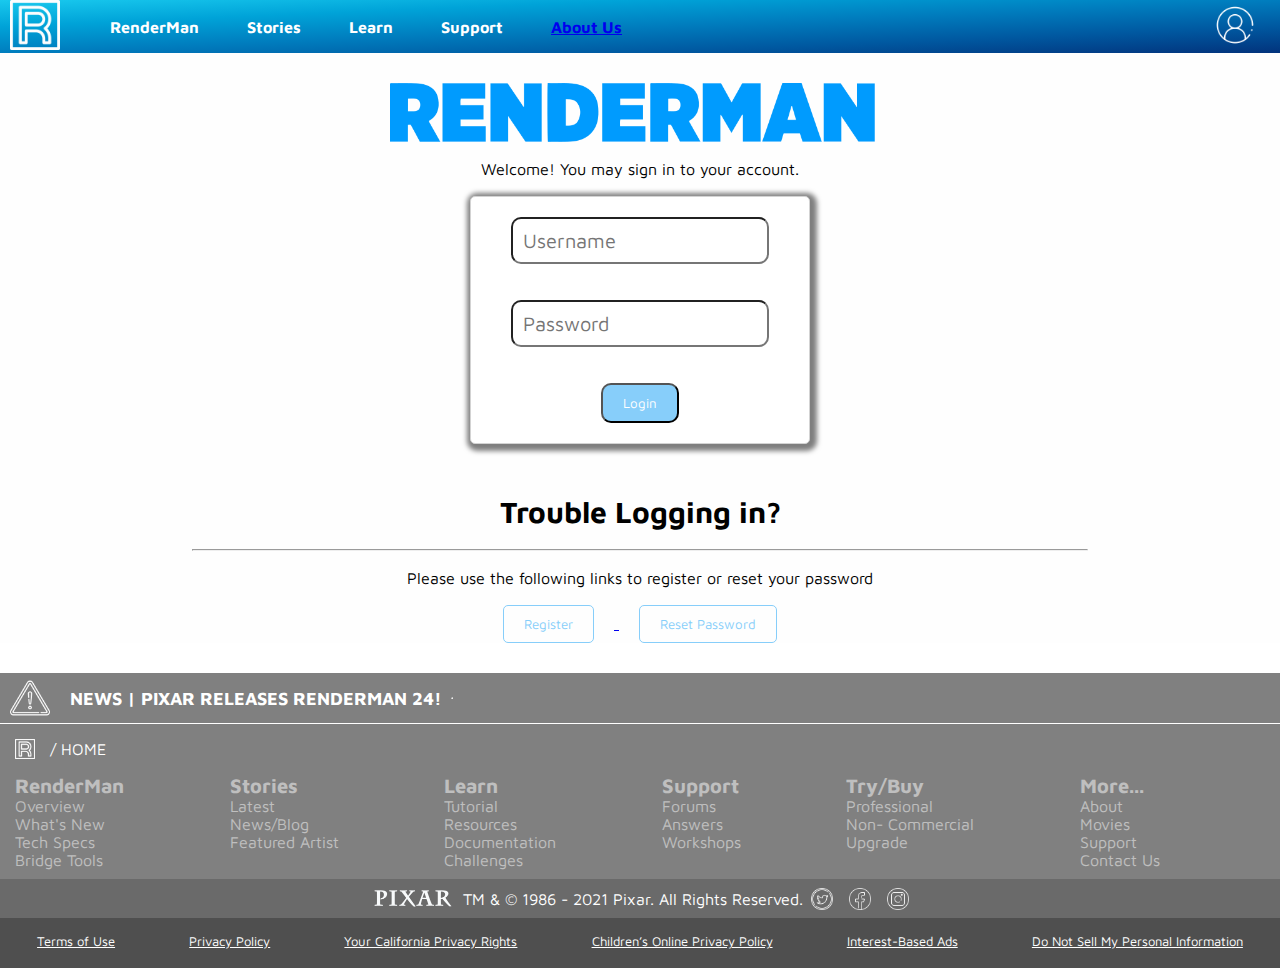
<file: Login.html>
<!DOCTYPE html>
<html lang="en">
<head>
    <meta charset="UTF-8">
    <meta http-equiv="X-UA-Compatible" content="IE=edge">
    <meta name="viewport" content="width=
    , initial-scale=1.0">
    <title>Login</title>
    <link href="CSS/main.css" rel="stylesheet" type="text/css" >
    <link rel="stylesheet" href="CSS/login.css" type="text/css">
    <link href="https://fonts.googleapis.com/css2?family=Maven+Pro&display=swap" rel="stylesheet">
</head>
<body>
    <header> 
        <nav class="navigation">
            <a href="index.html">
                <img src="IMAGENES/letter r.png" class="imgletterR" id="logo"> 
            </a>
            <ul class="firstlist">
                <li>RenderMan</li> 
                <li>Stories</li>
                <li>Learn</li>
                <li>Support</li>
                <a href="AboutUs.html"> 
                 <li>About Us</li>
                </a>
            </ul>
            <img src="IMAGENES/Login.png" class="imglogin">
        </nav>
    </header>
    <main class="containerlogin"> 
        <div class="containerinfo">
            <img src="IMAGENES/RenderMan_Logo.svg.png" class="Rendermanlogo">
            <br>
            <span>Welcome! You may sign in to your account.</span>
            <br>
            <form class="form">
                <input type="text" id="username" name="username" placeholder="Username" class="input">
                <br>
                <br>
                <input type="password" name="password" id="password" placeholder="Password" class="input">
                <br>
                <br>
                <input type="submit" value="Login" class="login">
            </form>       
            <span class="mainlabelfooter">Trouble Logging in?</span>
            <hr class="linebreak">
            <br>
            <span class="subtitlelabelfooter">Please use the following links to register or reset your password</span>
            <br>
            <div class="btnscontainer">
                <a href="Register.html">
                    <button class="btncontainerlogin" >Register</button>
                </a> 
                <button class="btncontainerlogin" >Reset Password</button>
            </div>
        </div>        
    </main>
    <section class="secondsection">
        <img src="IMAGENES/caution.png" class="imgcaution">
        <span class="span5">NEWS | PIXAR RELEASES RENDERMAN 24! </span>
        <HR></HR>
    </section>  
    <footer class="footer">
        <div class="divfooter">
            <img src="IMAGENES/letter r.png" class="imgletterR2">
            <span>/ HOME</span>
        </div>    
        <section class="links"> 
            <ul class="secondlist">
                <li class="secondlistitem">
                    <span>RenderMan</span>
                    <span>Overview</span>
                    <span>What's New</span>
                    <span>Tech Specs</span>
                    <span>Bridge Tools</span>
                </li>
                <li class="secondlistitem">
                    <span>Stories</span>
                    <span>Latest</span>
                    <span>News/Blog</span>
                    <span>Featured Artist</span>
                </li>
                <li class="secondlistitem">
                    <span>Learn</span>
                    <span>Tutorial</span>
                    <span>Resources</span>
                    <span>Documentation</span>
                    <span>Challenges</span>      
                </li>
                <li class="secondlistitem"> 
                    <span>Support</span>
                    <span>Forums</span>
                    <span>Answers</span>
                    <span>Workshops</span>
                </li>
                <li class="secondlistitem">
                    <span>Try/Buy</span>
                    <span>Professional</span>
                    <span>Non- Commercial</span>
                    <span>Upgrade</span>
                </li>
                <li class="secondlistitem">
                    <span>More...</span>
                    <span>About</span>
                    <span>Movies</span>
                    <span>Support</span>
                    <span>Contact Us</span>      
                </li>
            </ul>
        </section>
        <section class="credits">
            <img src="IMAGENES/Pixar.png" class="imgpixar">
            <span>TM & © 1986 - 2021 Pixar. All Rights Reserved.</span>
            <img src="IMAGENES/Twitter.png" class="imgsocialmedia">
            <img src="IMAGENES/facebook.png" class="imgsocialmedia">
            <img src="IMAGENES/instagram.png" class="imgsocialmedia">
        </section>
        <section class="terms">
            <nav >
                <ul class="listterms">
                    <li class="item">Terms of Use </li>
                    <li class="item">Privacy Policy</li>
                    <li class="item">Your California Privacy Rights</li>
                    <li class="item">Children’s Online Privacy Policy</li>
                    <li class="item">Interest-Based Ads</li>
                    <li class="item">Do Not Sell My Personal Information</li>
                </ul>
            </nav>
        </section>
    </footer>
</body>
</html>
</file>
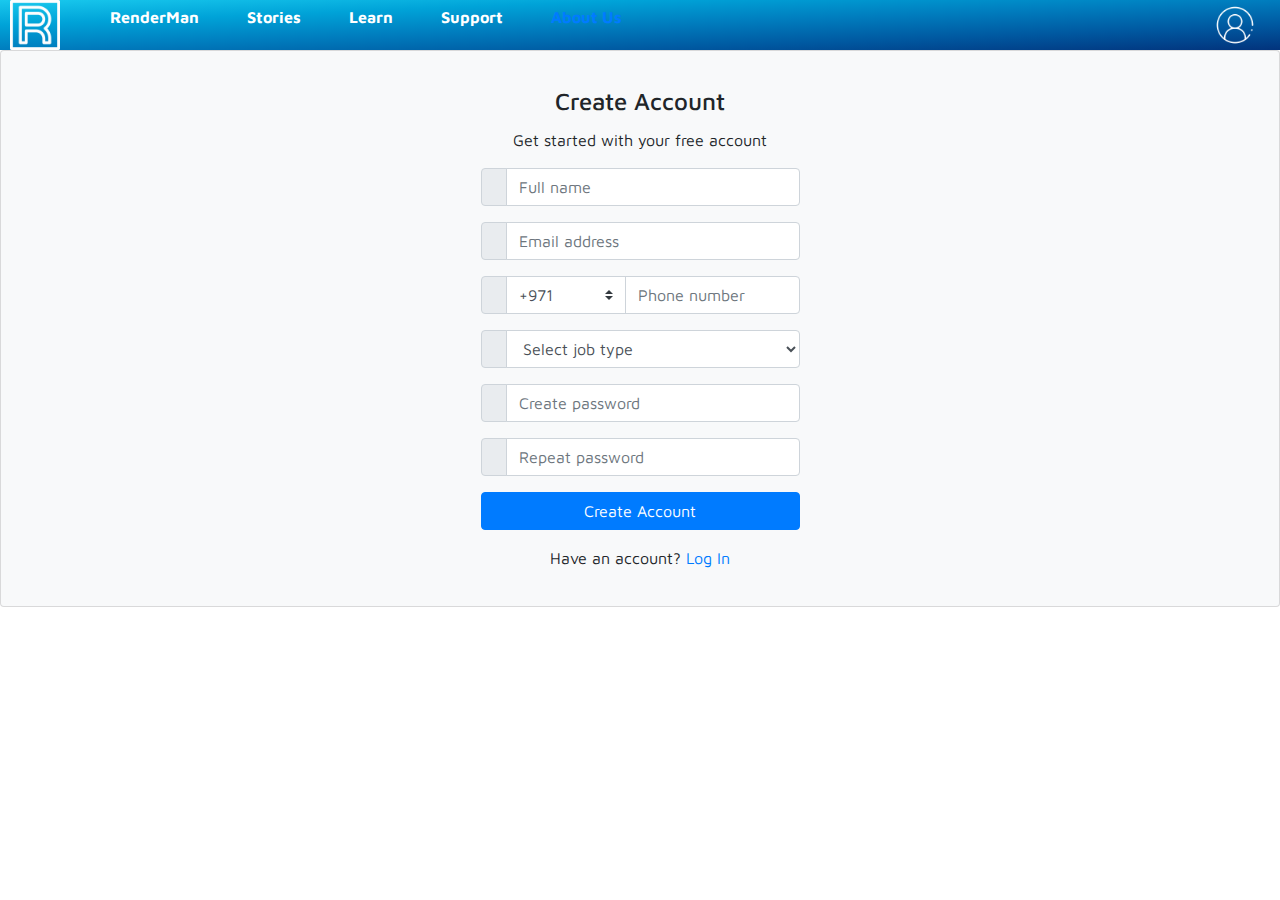
<file: Register.html>
<!DOCTYPE html>
<html lang="en">
<head>
    <meta charset="UTF-8">
    <meta http-equiv="X-UA-Compatible" content="IE=edge">
    <meta name="viewport" content="width=device-width, initial-scale=1.0">
    <title>Register</title>
    <link href="//maxcdn.bootstrapcdn.com/bootstrap/4.0.0/css/bootstrap.min.css" rel="stylesheet" id="bootstrap-css">
    <script src="//maxcdn.bootstrapcdn.com/bootstrap/4.0.0/js/bootstrap.min.js"></script>
    <script src="//cdnjs.cloudflare.com/ajax/libs/jquery/3.2.1/jquery.min.js"></script>
    <link href="CSS/main.css" rel="stylesheet" type="text/css" >
    <link rel="stylesheet" href="CSS/Register.css" type="text/css">
    <link href="https://fonts.googleapis.com/css2?family=Maven+Pro&display=swap" rel="stylesheet">
</head>
<body>
    <header> 
        <nav class="navigation">
            <a href="index.html">
                <img src="IMAGENES/letter r.png" class="imgletterR" id="logo"> 
            </a>
            <ul class="firstlist">
                <li>RenderMan</li> 
                <li>Stories</li>
                <li>Learn</li>
                <li>Support</li>
                <a href="AboutUs.html"> 
                 <li>About Us</li>
                </a>
            </ul>
            <img src="IMAGENES/Login.png" class="imglogin">
        </nav>
    </header>

    <div class="card bg-light">
        <article class="card-body mx-auto" style="max-width: 400px;">
        <h4 class="card-title mt-3 text-center">Create Account</h4>
        <p class="text-center">Get started with your free account</p>
        <form>
            <div class="form-group input-group">
                <div class="input-group-prepend">
                    <span class="input-group-text"> <i class="fa fa-user"></i> </span>
                 </div>
                <input name="" class="form-control" placeholder="Full name" type="text">
            </div> <!-- form-group// -->
            <div class="form-group input-group">
                <div class="input-group-prepend">
                    <span class="input-group-text"> <i class="fa fa-envelope"></i> </span>
                 </div>
                <input name="" class="form-control" placeholder="Email address" type="email">
            </div> <!-- form-group// -->
            <div class="form-group input-group">
                <div class="input-group-prepend">
                    <span class="input-group-text"> <i class="fa fa-phone"></i> </span>
                </div>
                <select class="custom-select" style="max-width: 120px;">
                    <option selected="">+971</option>
                    <option value="1">+972</option>
                    <option value="2">+198</option>
                    <option value="3">+701</option>
                </select>
                <input name="" class="form-control" placeholder="Phone number" type="text">
            </div> <!-- form-group// -->
            <div class="form-group input-group">
                <div class="input-group-prepend">
                    <span class="input-group-text"> <i class="fa fa-building"></i> </span>
                </div>
                <select class="form-control">
                    <option selected=""> Select job type</option>
                    <option>Designer</option>
                    <option>Manager</option>
                    <option>Accaunting</option>
                </select>
            </div> <!-- form-group end.// -->
            <div class="form-group input-group">
                <div class="input-group-prepend">
                    <span class="input-group-text"> <i class="fa fa-lock"></i> </span>
                </div>
                <input class="form-control" placeholder="Create password" type="password">
            </div> <!-- form-group// -->
            <div class="form-group input-group">
                <div class="input-group-prepend">
                    <span class="input-group-text"> <i class="fa fa-lock"></i> </span>
                </div>
                <input class="form-control" placeholder="Repeat password" type="password">
            </div> <!-- form-group// -->                                      
            <div class="form-group">
                <button type="submit" class="btn btn-primary btn-block"> Create Account  </button>
            </div> <!-- form-group// -->  
                <p class="text-center">Have an account? <a href="Login.html">Log In</a> </p> 

                                                                            
        </form>
        </article>
        </div> <!-- card.// -->
        
        </div> 

</body>
</html>
</file>
<file: CSS/main.css>
* {
  font-family: 'Maven Pro', sans-serif;
  margin: 0;
  padding: 0;
  box-sizing: border-box;
}

.backgroundheader{
    background-image: linear-gradient(to left top, #02337c, #0058a0, #007dbe, #00a3d8, #19c9ee);
}

.firstlist{
    width: 40%;
    display: flex;
    color: white;
    font-weight: bolder;
    list-style-type: none;
    justify-content: space-between;
    align-items: center;
    margin-left: 20px;
}

.navigation {  
    cursor:pointer;
    display: flex; 
    background-image: linear-gradient(to left top, #02337c, #0058a0, #007dbe, #00a3d8, #19c9ee); 
    position:relative
}

.imgletterR {
    width: 50px;
    margin-right: 30px;
    margin-left: 10px;
}

.imglogin{
    width: 50px;
    position: absolute;
    right: 0;  
    margin-right: 20px;
}

.firstsection{
    display: flex;
    justify-content: space-between;
    margin-top: 150px;
}

.divfirstsection{
    display: flex;
    flex-direction: column;
    align-items: center;
    color: white;
    cursor: pointer;
    margin: 20px;
    font-weight: bold;
    font-size: 18px;
    text-align: center;
    background-color: rgb(0,0,1,0.2);
    height: fit-content;
    border-radius: 10px;
    padding: 10px 0;
    position: relative;
}

.divfirstsection:hover {
    bottom: 10px;

}

.swiper {
    width: 100%;
    height: 622px;
  }
  
  .background1 {
    background-image: url('https://media.revistagq.com/photos/5d1095196994dc2b1e777088/master/w_1600,c_limit/monsters.jpg');
    background-size: 100% 100%;
    background-repeat: no-repeat;
  }
  
  .background2 {
    background-image: url('https://hips.hearstapps.com/hmg-prod.s3.amazonaws.com/images/final-toy-story-3-1592494502.jpg?crop=1.00xw:1.00xh;0,0&resize=980:*');
    background-size: 100% 100%;
    background-repeat: no-repeat;
    }
  
  .background3 {
    background-image: url('https://s1.1zoom.me/big3/253/Up_Carl_Ellie_468509.jpg');
    background-size: 100% 100%;
    background-repeat: no-repeat;
  }

.swiper-content {
    position: absolute;
    z-index: 2;
}

.title {
    text-align: center;
    color:white;
    font-weight: bolder;
    font-size: 80px;
    background-color: rgb(0,0,1,0.2);
}

.button{
    display: flex;
    justify-content: center;
    cursor: pointer;
    margin-top: 50px;
    }

.button .btnlabel {
    padding: 20px;
    background-color: transparent;
    border: 1px solid lightgrey;
    border-radius: 8px;
    color: white; 
}

.button .btnlabel:hover {
    font-weight: bold;
    cursor: pointer; 
    border: 2px solid lightgrey;
    background-color: lightskyblue;
}

.imgcamera {
    width: 60px;
    margin-top:50px;
    margin-bottom: 20px;
}

.imgkey {
    width: 60px;
    margin-top: 50px;
    margin-bottom: 20px;
}

.imgpower {
    width: 60px;
    margin-top: 50px;
    margin-bottom: 20px;
}

.secondsection{
    background-color: gray;
    height: 50px;
    display: flex;
    align-items: center;
    cursor: pointer;
}

.secondsection .imgcaution {
   width: 40px;
   height: 40px;
   margin: 10px;
}

.secondsection .span5 {
    color: white;
    font-weight: bolder;
    font-size: 18px;
    padding: 10px;
}

.footer{
    color: white;
    border-top: 1px solid white;
}

.footer .imgletterR2{
    width: 20px;   
    margin-right: 15px;
}

.secondlist{
    width: 100%;
    display: flex;
    color: white;
    list-style-type: none;
    justify-content: space-between;   
}

.secondlist .secondlistitem {
    display: flex;
    flex-direction: column;
}

.secondlist .secondlistitem span:first-child  {
    font-size: 20px ;
    font-weight: bolder;
}

.secondlist .secondlistitem span {
    opacity: 0.5;
}

.secondlist .secondlistitem span:hover {
    opacity: 1;
}

.imgsocialmedia{
    width: 22px;
    height: 22px;
    align-self: center;
    cursor: pointer;
    margin: 8px;
    
  
}

.links {
    background-color: grey;
    padding-top: 15px;
    padding-left: 15px;
    padding-right: 120px;
    padding-bottom: 10px;
    cursor: pointer;
    
}

.divfooter{
    background-color: grey;
    padding-top: 15px;
    padding-left: 15px;
    display: flex;
    align-items: center;
    cursor: pointer;
}

.credits{
    background-color: #6a6a6a;
    display: flex;
    justify-content: center;   
}

.credits span {
    align-self: center;
}

.imgpixar{
    width: 80px;
    margin: 10px;
}

.terms {
    background-color:#4f4f4f;
    height: 50px;
 
}


.terms .listterms {
    display: flex;
    list-style-type: none;
    justify-content: space-around;
    font-size: small;
    text-decoration-line: underline;
}

.item{
    padding: 15px;
    cursor: pointer;
}

@media (max-width: 600px) {
    .title {
        font-size: 40px;
    }

    .firstlist {
        margin-left: 0;
        width: 65%;
    }

    .firstlist li {
        font-size: 14px;
    }

    .firstsection {
        margin-top: 10px;
    }

    .divfirstsection {
        display: flex;
    }

    .secondlist {
        flex-direction: column;
        justify-content: center;
    }

    .secondlistitem {
        display: flex;
        justify-content: center;
        align-items: center;
        margin-bottom: 10px;
    }

    .links {
        padding: 0;
    }

    .credits {
        flex-direction: column;
        align-items: center;
        border-bottom: 1px solid white;
    }

    .listterms {
        flex-direction: column;
        background-color: #6a6a6a;
        align-items: center;
    }
}
</file>
<file: CSS/login.css>
.containerlogin {
    width: 100%;
    background-color: #fefefe;
    margin-bottom: 30px;
}

.containerinfo {
    display: flex;
    flex-direction: column;
    align-items: center;
    padding-top: 30px;
}

.Rendermanlogo {
    width: 500px;
} 

@media (max-width: 600px) {
    .Rendermanlogo {
        width: 300px;
    }
}

.input {
    padding: 10px;
    border-radius: 10px;
    width: 100%;
    font-size: 20px;
}

.login {
    padding: 10px 20px;
    color: #ffffff;
    background-color: lightskyblue;
    cursor: pointer;
    border-radius: 10px;
}

.form {
    border: 1px solid lightgray;
    border-radius: 5px;
    padding: 20px 40px;
    background-color: white;
    box-shadow: 2px 2px 5px 5px rgba(0, 0, 0, 0.5);
    margin-bottom: 50px;
    display: flex;
    flex-direction: column;
    align-items: center;
    justify-content: center;
}

.mainlabelfooter {
    font-weight: bolder;
    font-size: 30px;
}

.btncontainerlogin {
    border: 1px solid lightskyblue;
    border-radius: 5px;
    background-color: #fefefe;
    color:lightskyblue;
    padding: 10px 20px;
    cursor: pointer;
}

.btnscontainer :nth-child(1){ 
    margin-right: 20px;
}

.linebreak {
    width: 70%;
    margin-top: 20px;
}
</file>
<file: CSS/Register.css>
.divider-text {
    position: relative;
    text-align: center;
    margin-top: 15px;
    margin-bottom: 15px;
}
.divider-text span {
    padding: 7px;
    font-size: 12px;
    position: relative;   
    z-index: 2;
}
.divider-text:after {
    content: "";
    position: absolute;
    width: 100%;
    border-bottom: 1px solid #ddd;
    top: 55%;
    left: 0;
    z-index: 1;
}

.btn-facebook {
    background-color: #405D9D;
    color: #fff;
}
.btn-twitter {
    background-color: #42AEEC;
    color: #fff;
}
</file>
